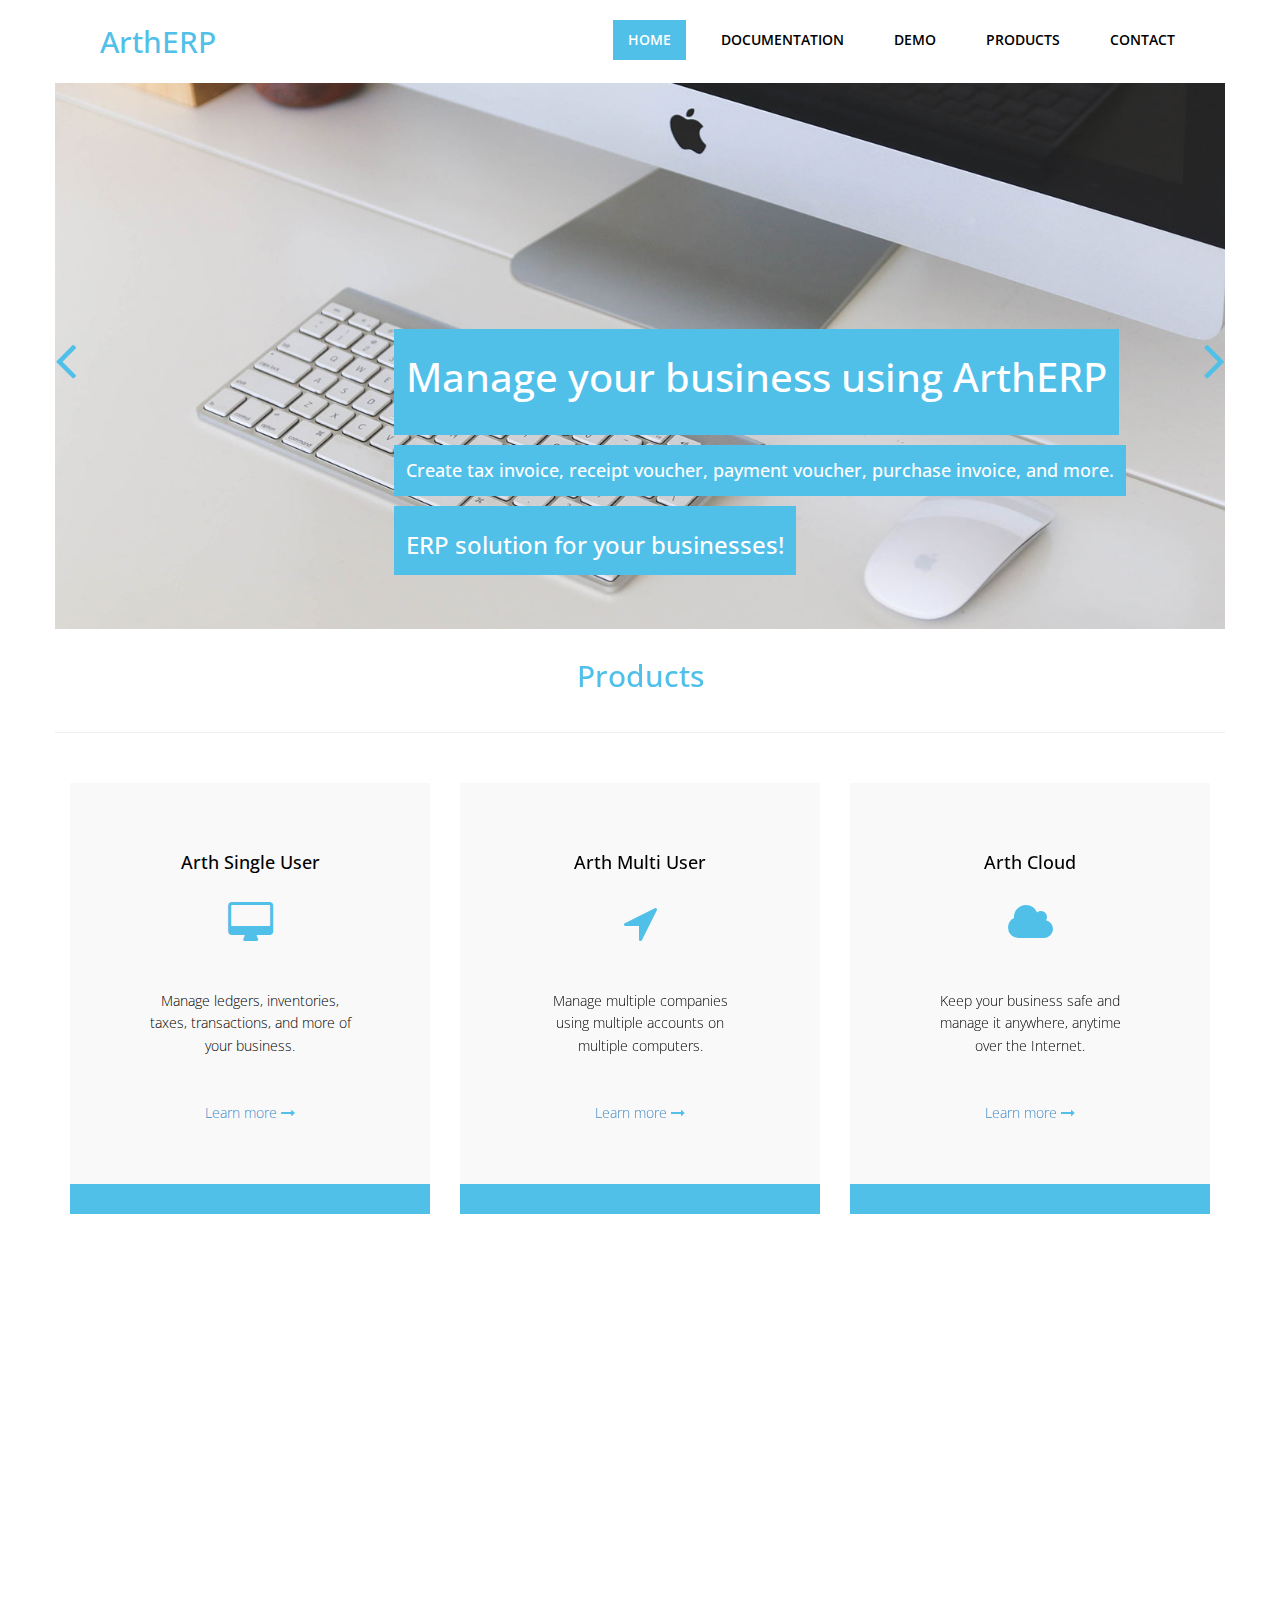
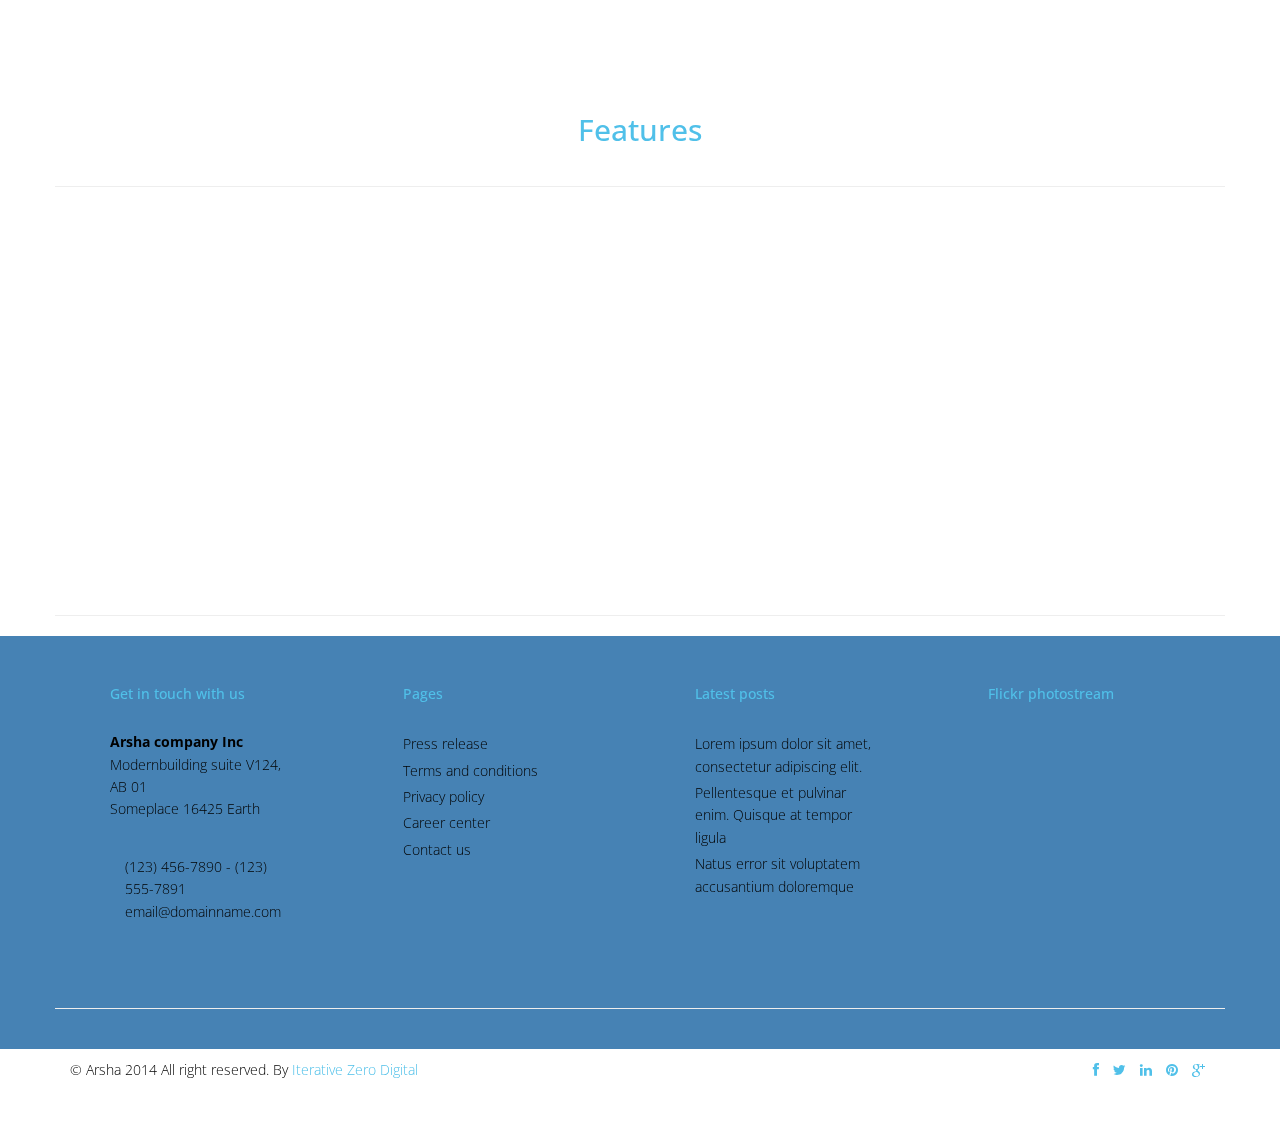
<file: index.html>
<!DOCTYPE html>
<html lang="en">
  <head>
    <meta charset="utf-8">
    <meta http-equiv="X-UA-Compatible" content="IE=edge">
    <meta name="viewport" content="width=device-width, initial-scale=1">
    <title>ArthERP Invoicing Software</title>

    <!-- Bootstrap -->
    <link href="css/bootstrap.min.css" rel="stylesheet">
	<link href="css/responsive-slider.css" rel="stylesheet">
	<link rel="stylesheet" href="css/animate.css">
	<link rel="stylesheet" href="css/font-awesome.min.css">
	<link href="css/style.css" rel="stylesheet">	
    <!-- HTML5 shim and Respond.js for IE8 support of HTML5 elements and media queries -->
    <!-- WARNING: Respond.js doesn't work if you view the page via file:// -->
    <!--[if lt IE 9]>
      <script src="https://oss.maxcdn.com/html5shiv/3.7.2/html5shiv.min.js"></script>
      <script src="https://oss.maxcdn.com/respond/1.4.2/respond.min.js"></script>
    <![endif]-->
  </head>
  <body>
    <header>
		<div class="container">
			<div class="row">
				<nav class="navbar navbar-default" role="navigation">
					<div class="container-fluid">
						<div class="navbar-header">
							<div class="navbar-brand">
								<a href="index.html"><h1>ArthERP</h1></a>
							</div>
						</div>
						<div class="menu">
							<ul class="nav nav-tabs" role="tablist">
								<li role="presentation" class="active"><a href="index.html">Home</a></li>
								<li role="presentation"><a href="tutorial/">Documentation</a></li>
								<li role="presentation"><a href="portfolio.html">Demo</a></li>
								<li role="presentation"><a href="#products">Products</a></li>
								<li role="presentation"><a href="contacts.html">Contact</a></li>						
							</ul>
						</div>
					</div>			
				</nav>
			</div>
		</div>
	</header>
	
	<!-- Responsive slider - START -->
	<div class="slider">
	<div class="container">
		<div class="row">
			<div class="responsive-slider" data-spy="responsive-slider" data-autoplay="true">
				<div class="slides" data-group="slides">
					<ul>
						<li>
							<div class="slide-body" data-group="slide">
								<img src="img/2a.jpg" alt="">
								<div class="caption header" data-animate="slideAppearUpToDown" data-delay="500" data-length="300">
									<button class="btn btn-primary"><h2> Manage your business using ArthERP</h2></button>
									<div class="caption-sub" data-animate="slideAppearDownToUp" data-delay="1200" data-length="300"><button class="btn btn-primary"><h4><span>Create tax invoice, receipt voucher, payment voucher, purchase invoice, and more.</span></h4></button></div>
									<div class="caption-sub" data-animate="slideAppearLeftToRight" data-delay="900" data-length="300"><button class="btn btn-primary"><h3>ERP solution for your businesses!</h3></button></div>
								</div>
							</div>
						</li>
						<li>
							<div class="slide-body" data-group="slide">
								<img src="img/1.jpg" alt="">
								<div class="caption header" data-animate="slideAppearDownToUp" data-delay="500" data-length="300">
									<button type="button" class="btn btn-primary" data-toggle="button" aria-pressed="false" autocomplete="off"><h2> No more worries about your inventory</h2></button>
									<div class="caption-sub" data-animate="slideAppearUpToDown" data-delay="800" data-length="300"><button class="btn btn-primary"><h4><span>Manage stock, expiry date, purchase, sales, HSN codes, and batch of inventory items. </span></h4></button></div>
									<div class="caption-sub" data-animate="slideAppearRightToLeft" data-delay="1200" data-length="300"><button class="btn btn-primary"><h3>Clean and Flat</h3></button></div>
								</div>
							</div>
						</li>
						<li>
							<div class="slide-body" data-group="slide">
								<img src="img/10.jpg" alt="">
								<div class="caption header" data-animate="slideAppearUpToDown" data-delay="500" data-length="300">
								  <button type="button" class="btn btn-primary" data-toggle="button" aria-pressed="false" autocomplete="off"><h2>creative design Custom animations</h2></button>
								  <div class="caption-sub" data-animate="slideAppearLeftToRight" data-delay="800" data-length="300"><button class="btn btn-primary"><h4>Lorem ipsum dolor sit amet, consectetur adipisicing elit sit amet.</h4></button></div>
								  <div class="caption-sub" data-animate="slideAppearDownToUp" data-delay="1200" data-length="300"><button class="btn btn-primary"><h3><span>New style Slides!</span></h3></button></div>
						
								</div>
							</div>
						</li>
				
					</ul>
				</div>
		   
				<a class="slider-control left" href="#" data-jump="prev"><i class="fa fa-angle-left fa-2x"></i></a>
				<a class="slider-control right" href="#" data-jump="next"><i class="fa fa-angle-right fa-2x"></i></a>		
			</div>
		</div>
	</div>
	</div>
    <!-- Responsive slider - END -->
		
	<div class="container">
		<div class="row">
			<div class="recent text-center">
				<button class="btn-primarys" id="products"><h3>Products</h3></button>
				<hr>
			</div>
		</div>
	</div>
	
	<div class="container">
		<div class="row">
			<div class="content">
				<div class="col-md-4">
					<div class="wow flipInY" data-wow-offset="0" data-wow-delay="0.4s">
						<div class="align-center">
							<h4>Arth Single User</h4>
							<div class="icon">
								<i class="fa fa-desktop fa-3x"></i>
							</div>
							<p>Manage ledgers, inventories, taxes, transactions, and more of your business.</p>
							<div class="ficon">
								<a href="" alt="">Learn more</a> <i class="fa fa-long-arrow-right"></i>
							</div>
						</div>
					</div>
				</div>
				<div class="col-md-4">
					<div class="wow flipInY" data-wow-offset="0" data-wow-delay="0.8s">
						<div class="align-center">
							<h4>Arth Multi User</h4>
							<div class="icon">
								<i class="fa fa-location-arrow fa-3x"></i>
							</div>
							<p>Manage multiple companies using multiple accounts on multiple computers.</p>
							<div class="ficon">
								<a href="" alt="">Learn more</a> <i class="fa fa-long-arrow-right"></i>
							</div>
						</div>
					</div>
				</div>
				<div class="col-md-4">
					<div class="wow flipInY" data-wow-offset="0" data-wow-delay="1.2s">
						<div class="align-center">
							<h4>Arth Cloud</h4>					
							<div class="icon">
								<i class="fa fa-cloud fa-3x"></i>

							</div>
							<p>Keep your business safe and manage it anywhere, anytime over the Internet.</p>
							<div class="ficon">
								<a href="" alt="">Learn more</a> <i class="fa fa-long-arrow-right"></i>
							</div>
						</div>
					</div>
				</div>
			</div>
		</div>
	</div>
	
	
	<div class="container">
		<div class="row">
			<div class="box">
				
				<div class="col-md-6">
					<div class="wow bounceIn" data-wow-offset="0" data-wow-delay="0.8s">
						<div class="align-center">
							<h4>ArthTRACK</h4>
							<div class="icon">
								<i class="fa fa-heart-o fa-3x"></i>

							</div>
							<p>Automated employee attendance system using RFID ID cards or biometric sensors.</p>
							<div class="ficon">
								<a href="" alt="">Learn more</a> <i class="fa fa-long-arrow-right"></i>
							</div>
						</div>
					</div>
				</div>
				<div class="col-md-6">
					<div class="wow bounceIn" data-wow-offset="0" data-wow-delay="1.3s">
						<div class="align-center">
							<h4>Easy Customize</h4>					
							<div class="icon">
								<i class="fa fa-laptop fa-3x"></i>

							</div>
							<p>Voluptatem accusantium doloremque laudantium sprea totam rem aperiam.</p>
							<div class="ficon">
								<a href="" alt="">Learn more</a> <i class="fa fa-long-arrow-right"></i>
							</div>
						</div>
					</div>
				</div>
			</div>
		</div>
	</div>
	
	
	<!--about-->
	
		<div class="container">
			<div class="about">			
					<div class="row">
						<div class="recent text-center">
							<button class="btn-primarys"><h3>Features</h3></button>
							<hr>
						</div>
					</div>				
				<div class="row">			
					<div class="row-slider">
						<div class="wow fadeInUp" data-wow-offset="0" data-wow-delay="0.2s">
							<div class="col-lg-6 mar-bot30">
								<div class="responsive-slider" data-spy="responsive-slider" data-autoplay="true">
									<div class="slides" data-group="slides">
										<ul> 	    		
											<div class="slide-bodys" data-group="slide">
												<li><img alt="" class="img-responsive" src="img/screenshot-1.png" width="100%" height="450"/></li>
												<li><img alt="" class="img-responsive" src="img/screenshot-2.png" width="100%" height="450"/></li>
												<li><img alt="" class="img-responsive" src="img/screenshot-3.png" width="100%" height="450"/></li>
												<li><img alt="" class="img-responsive" src="img/screenshot-4.png" width="100%" height="450"/></li>
												<li><img alt="" class="img-responsive" src="img/screenshot-5.png" width="100%" height="450"/></li>
												<li><img alt="" class="img-responsive" src="img/screenshot-6.png" width="100%" height="450"/></li>
												<li><img alt="" class="img-responsive" src="img/screenshot-7.png" width="100%" height="450"/></li>
											</div>
										</ul>
											
									</div>
								</div>
							</div>
						</div>
						<div class="col-lg-6">
							<div class="wow fadeInUp" data-wow-offset="0" data-wow-delay="0.6s">
								<div class="thumnails">
									<ul>
										<li>Create GST-compatible sales and purchase invoices.</li>
										<li>Issue receipt voucher, payment voucher, credit notes, debit notes, and more.</li>
										<li>Manage your accounts and ledgers.</li>
										<li>Manage your inventories - stock, batch, expiry dates, HSN no., and more.</li>
										<li>Manage multiple stores and godowns for your inventories.</li>
										<li>Manage GST and other taxes; view and export B2B, B2C(L), B2C(S) tax reports.</li>
										<li>Issue payslip using an integrated employee and payroll management system.</li>
										<li>Track attendance of employees using RFID/fingerprint/manual attendance system.</li>
										<li>Manage arbitrary expenditures of your company.</li>
										<li>Keep your data safe by creating backups locally or on the cloud.</li>
										<li>Get sales, purchase, and expense reports.</li>
										<li>Multiple print formats (A4, fan-fold, thermal paper rolls, etc).</li>
									</ul>
									<div class="ficon">
										<a href="" alt="">Learn more</a> <i class="fa fa-long-arrow-right"></i>
									</div>
								</div>
							</div>
						</div>					
					</div>	
				</div>					
			</div>			
		</div>
	
	<!--/about-->	
	
	<div class="container">
		<div class="row">
			<hr>
		</div>
	</div>
	
	<!--start footer-->
	<footer>
		<div class="container">
			<div class="row">
				<div class="col-lg-3">
					<div class="widget">
						<h5 class="widgetheading">Get in touch with us</h5>
						<address>
						<strong>Arsha company Inc</strong><br>
						 Modernbuilding suite V124, AB 01<br>
						 Someplace 16425 Earth
						</address>
						<p>
							<i class="icon-phone"></i> (123) 456-7890 - (123) 555-7891 <br>
							<i class="icon-envelope-alt"></i> email@domainname.com
						</p>
					</div>
				</div>
				<div class="col-lg-3">
					<div class="widget">
						<h5 class="widgetheading">Pages</h5>
						<ul class="link-list">
							<li><a href="#">Press release</a></li>
							<li><a href="#">Terms and conditions</a></li>
							<li><a href="#">Privacy policy</a></li>
							<li><a href="#">Career center</a></li>
							<li><a href="#">Contact us</a></li>
						</ul>
					</div>
				</div>
				<div class="col-lg-3">
					<div class="widget">
						<h5 class="widgetheading">Latest posts</h5>
						<ul class="link-list">
							<li><a href="#">Lorem ipsum dolor sit amet, consectetur adipiscing elit.</a></li>
							<li><a href="#">Pellentesque et pulvinar enim. Quisque at tempor ligula</a></li>
							<li><a href="#">Natus error sit voluptatem accusantium doloremque</a></li>
						</ul>
					</div>
				</div>
				<div class="col-lg-3">
					<div class="widget">
						<h5 class="widgetheading">Flickr photostream</h5>
						<div class="flickr_badge">
							<script type="text/javascript" src="http://www.flickr.com/badge_code_v2.gne?count=8&amp;display=random&amp;size=s&amp;layout=x&amp;source=user&amp;user=34178660@N03"></script>
						</div>
						<div class="clear">
						</div>
					</div>
				</div>
			</div>
		</div>
		
		<div class="container">
			<div class="row">
				<hr>
			</div>
		</div>
		
		<div id="sub-footer">
			<div class="container">
				<div class="row">
					<div class="col-lg-6">
						<div class="copyright">
							<p>
								<span>&copy; Arsha 2014 All right reserved. By </span><a href="http://bootstraptaste.com" target="_blank">Iterative Zero Digital</a>
							</p>
                            <!-- 
                                All links in the footer should remain intact. 
                                Licenseing information is available at: http://bootstraptaste.com/license/
                                You can buy this theme without footer links online at: http://bootstraptaste.com/buy/?theme=Arsha
                            -->
						</div>
					</div>
					<div class="col-lg-6">
						<ul class="social-network">
							<li><a href="#" data-placement="top" title="Facebook"><i class="fa fa-facebook fa-1x"></i></a></li>
							<li><a href="#" data-placement="top" title="Twitter"><i class="fa fa-twitter fa-1x"></i></a></li>
							<li><a href="#" data-placement="top" title="Linkedin"><i class="fa fa-linkedin fa-1x"></i></a></li>
							<li><a href="#" data-placement="top" title="Pinterest"><i class="fa fa-pinterest fa-1x"></i></a></li>
							<li><a href="#" data-placement="top" title="Google plus"><i class="fa fa-google-plus fa-1x"></i></a></li>
						</ul>
					</div>
				</div>
			</div>
		</div>
	</footer>
	<!--end footer-->
	
	
    <!-- jQuery (necessary for Bootstrap's JavaScript plugins) -->
    <script src="js/jquery.js"></script>
    <!-- Include all compiled plugins (below), or include individual files as needed -->
    <script src="js/bootstrap.min.js"></script>
	<script src="js/responsive-slider.js"></script>
	<script src="js/wow.min.js"></script>
	<script>
	wow = new WOW(
	 {
	
		}	) 
		.init();
	</script>
  </body>
</html>
</file>
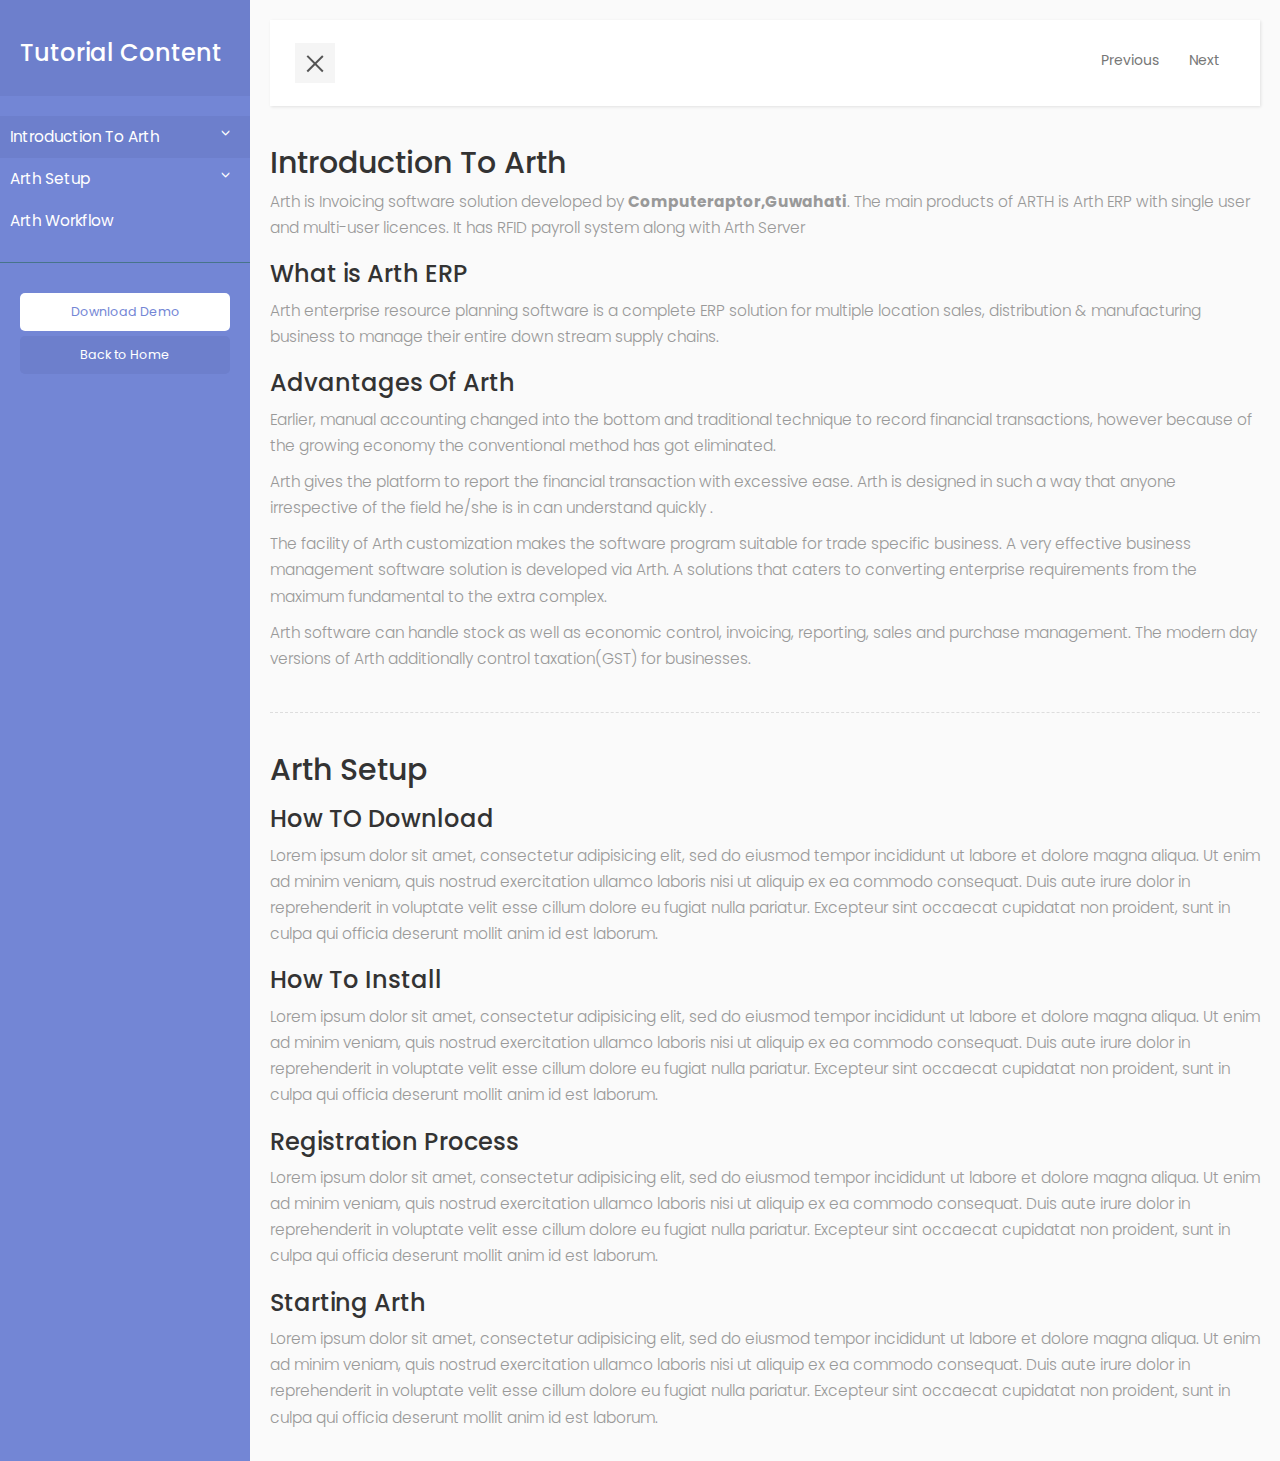
<file: tutorial/index.html>
<!DOCTYPE html>
<html>
    <head>
        <meta charset="utf-8">
        <meta name="viewport" content="width=device-width, initial-scale=1.0">
        <meta http-equiv="X-UA-Compatible" content="IE=edge">

        <title>Arth Tutorial-Chapter 1</title>

         <!-- Bootstrap CSS CDN -->
        <link rel="stylesheet" href="https://maxcdn.bootstrapcdn.com/bootstrap/3.3.7/css/bootstrap.min.css">
        <!-- Our Custom CSS -->
        <link rel="stylesheet" href="css/style5.css">
    </head>
    <body>



        <div class="wrapper">
            <!-- Sidebar Holder -->
            <nav id="sidebar">
                <div class="sidebar-header">
                    <h3>Tutorial Content</h3>
                </div>

                <ul class="list-unstyled components">
                    <li class="active">
                        <a href="#homeSubmenu" data-toggle="collapse" aria-expanded="false">Introduction To Arth</a>
                        <ul class="collapse list-unstyled" id="homeSubmenu">
                            <li><a href="#">What Is Arth ERP</a></li>
                            <li><a href="#">Advantages Of Arth</a></li>
                        </ul>
                    </li>
                    <li>
                     
                     	<a href="#pageSubmenu" data-toggle="collapse" aria-expanded="false">Arth Setup</a>
                        <ul class="collapse list-unstyled" id="pageSubmenu">
                            <li><a href="#">How To Download</a></li>
                            <li><a href="#">How To Install</a></li>
                            <li><a href="#">Registration Process</a></li>
                            <li><a href="#">Starting Arth</a></li>
                        </ul>
                    </li>
                    <li><a href="#">Arth Workflow</a></li>
                    <li>
                    
                </ul>

                <ul class="list-unstyled CTAs">
                    <li><a href="#" class="download">Download Demo</a></li>
                    <li><a href="../index.html" class="article">Back to Home</a></li>
                </ul>
            </nav>

            <!-- Page Content Holder -->
            <div id="content">

                <nav class="navbar navbar-default">
                    <div class="container-fluid">

                        <div class="navbar-header">
                            <button type="button" id="sidebarCollapse" class="navbar-btn">
                                <span></span>
                                <span></span>
                                <span></span>
                            </button>
                        </div>

                        <div class="collapse navbar-collapse" id="bs-example-navbar-collapse-1">
                            <ul class="nav navbar-nav navbar-right">
                                
                                <li><a href="#">Previous</a></li>
                                <li><a href="#">Next</a></li>
                            </ul>
                        </div>
                    </div>
                </nav>

                <h2>Introduction To Arth</h2>
                <p>Arth is Invoicing software solution developed by <b>Computeraptor,Guwahati</b>. The main products of ARTH is Arth ERP with single user and multi-user licences. It has RFID payroll system along with Arth Server </p>

                <h3>What is Arth ERP</h3>
                <p>Arth enterprise resource planning software is a complete ERP solution for multiple location sales, distribution & manufacturing business to manage their entire down stream supply chains. </p>

                <h3>Advantages Of Arth</h3>
                <p>Earlier, manual accounting changed into the bottom and traditional technique to record financial transactions, however because of the growing economy the conventional method has got eliminated.</p>
				<p>Arth gives the platform to report the financial transaction with excessive ease. Arth is designed in such a way that anyone irrespective of the field he/she is in can understand quickly .</p><p>The facility of Arth customization makes the software program suitable for trade specific business. A very effective business management software solution is developed via Arth. A solutions that caters to converting enterprise requirements from the maximum fundamental to the extra complex.</p><p>Arth software can handle stock as well as economic control, invoicing, reporting, sales and purchase management. The modern day versions of Arth additionally control taxation(GST) for businesses.</p>
                
                <div class="line"></div>

                <h2>Arth Setup</h2>
                <p></p>
                <h3>How TO Download</h3>
                <p>Lorem ipsum dolor sit amet, consectetur adipisicing elit, sed do eiusmod tempor incididunt ut labore et dolore magna aliqua. Ut enim ad minim veniam, quis nostrud exercitation ullamco laboris nisi ut aliquip ex ea commodo consequat. Duis aute irure dolor in reprehenderit in voluptate velit esse cillum dolore eu fugiat nulla pariatur. Excepteur sint occaecat cupidatat non proident, sunt in culpa qui officia deserunt mollit anim id est laborum.</p>
                <h3>How To Install</h3>
                <p>Lorem ipsum dolor sit amet, consectetur adipisicing elit, sed do eiusmod tempor incididunt ut labore et dolore magna aliqua. Ut enim ad minim veniam, quis nostrud exercitation ullamco laboris nisi ut aliquip ex ea commodo consequat. Duis aute irure dolor in reprehenderit in voluptate velit esse cillum dolore eu fugiat nulla pariatur. Excepteur sint occaecat cupidatat non proident, sunt in culpa qui officia deserunt mollit anim id est laborum.</p>
                <h3>Registration Process</h3>
                <p>Lorem ipsum dolor sit amet, consectetur adipisicing elit, sed do eiusmod tempor incididunt ut labore et dolore magna aliqua. Ut enim ad minim veniam, quis nostrud exercitation ullamco laboris nisi ut aliquip ex ea commodo consequat. Duis aute irure dolor in reprehenderit in voluptate velit esse cillum dolore eu fugiat nulla pariatur. Excepteur sint occaecat cupidatat non proident, sunt in culpa qui officia deserunt mollit anim id est laborum.</p>
                <h3>Starting Arth</h3>
                <p>Lorem ipsum dolor sit amet, consectetur adipisicing elit, sed do eiusmod tempor incididunt ut labore et dolore magna aliqua. Ut enim ad minim veniam, quis nostrud exercitation ullamco laboris nisi ut aliquip ex ea commodo consequat. Duis aute irure dolor in reprehenderit in voluptate velit esse cillum dolore eu fugiat nulla pariatur. Excepteur sint occaecat cupidatat non proident, sunt in culpa qui officia deserunt mollit anim id est laborum.</p>


            </div>
        </div>





        <!-- jQuery CDN -->
         <script src="https://code.jquery.com/jquery-1.12.0.min.js"></script>
         <!-- Bootstrap Js CDN -->
         <script src="https://maxcdn.bootstrapcdn.com/bootstrap/3.3.7/js/bootstrap.min.js"></script>

         <script type="text/javascript">
             $(document).ready(function () {
                 $('#sidebarCollapse').on('click', function () {
                     $('#sidebar').toggleClass('active');
                     $(this).toggleClass('active');
                 });
             });
         </script>
    </body>
</html>
</file>
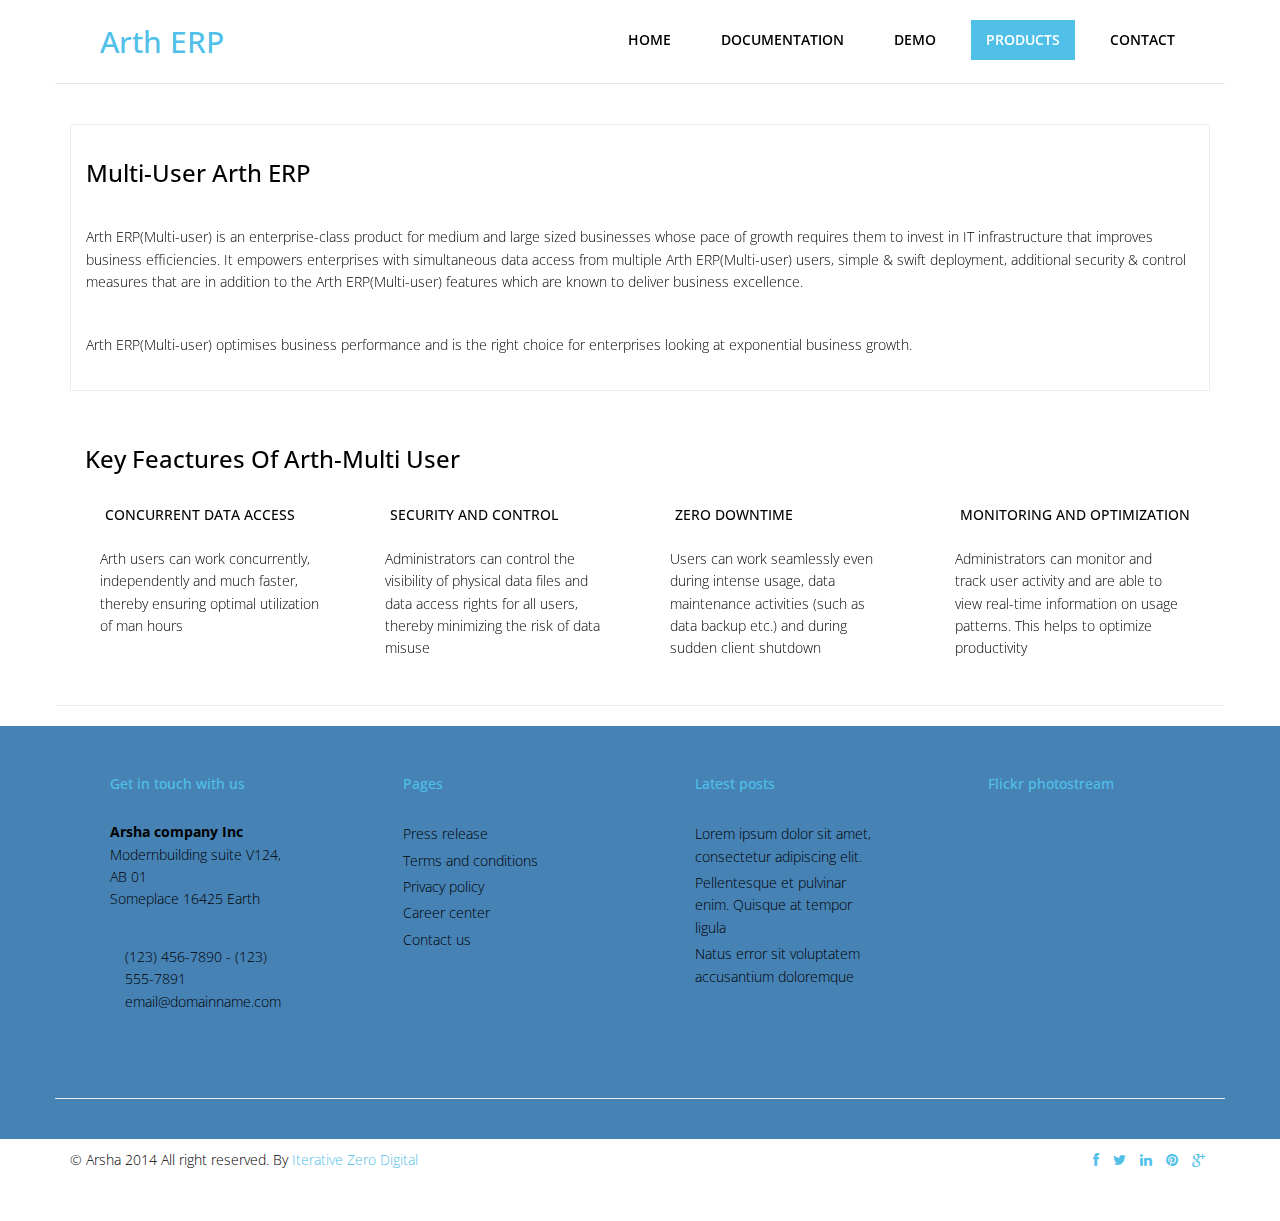
<file: arth_server.html>
<!DOCTYPE html>
<html lang="en">
  <head>
    <meta charset="utf-8">
    <meta http-equiv="X-UA-Compatible" content="IE=edge">
    <meta name="viewport" content="width=device-width, initial-scale=1">
    <title>Arth Invoicing Software</title>

    <!-- Bootstrap -->
    <link href="css/bootstrap.min.css" rel="stylesheet">
	<link href="css/responsive-slider.css" rel="stylesheet">
	<link rel="stylesheet" href="css/animate.css">
	<link rel="stylesheet" href="css/font-awesome.min.css">
	<link rel="stylesheet" href="css/magnific-popup.css"> 
	<link href="css/style.css" rel="stylesheet">	
    <!-- HTML5 shim and Respond.js for IE8 support of HTML5 elements and media queries -->
    <!-- WARNING: Respond.js doesn't work if you view the page via file:// -->
    <!--[if lt IE 9]>
      <script src="https://oss.maxcdn.com/html5shiv/3.7.2/html5shiv.min.js"></script>
      <script src="https://oss.maxcdn.com/respond/1.4.2/respond.min.js"></script>
    <![endif]-->
  <head>
  <body>
    <header>
		<div class="container">
			<div class="row">
				<nav class="navbar navbar-default" role="navigation">
					<div class="container-fluid">
						<div class="navbar-header">
							<div class="navbar-brand">
								<a href="index.html"><h1>Arth ERP</h1></a>
							</div>
						</div>
						<div class="menu">
							<ul class="nav nav-tabs" role="tablist">
								<li role="presentation"><a href="index.html">Home</a></li>
								<li role="presentation"><a href="tutorial/">Documentation</a></li>
								<li role="presentation"><a href="portfolio.html">Demo</a></li>
								<li role="presentation" class="active"><a href="index.html/#products">Products</a></li>
								<li role="presentation"><a href="contacts.html">Contact</a></li>						
							</ul>
						</div>
					</div>			
				</nav>
			</div>
		</div>
	</header>
	
	
	
	<div class="container">
		<div class="row">
			<div class="col-md-12">
				<div class="page-header">
					<div class="blog">
								
						<h3>Multi-User Arth ERP</h3>
						<p>Arth ERP(Multi-user) is an enterprise-class product for medium and large sized businesses whose pace of growth requires them to invest in IT infrastructure that improves business efficiencies. It empowers enterprises with simultaneous data access from multiple Arth ERP(Multi-user) users, simple & swift deployment, additional security & control measures that are in addition to the Arth ERP(Multi-user) features which are known to deliver business excellence.</p>

						<p>Arth ERP(Multi-user) optimises business performance and is the right choice for enterprises looking at exponential business growth.</p>
					</div>
				</div>				
			</div>
							
		</div>
	</div>
	
	
	<div class="container">
		<div class="row">
			<div class="col-md-12">
					<div class="blog">
						<h3>Key Feactures Of Arth-Multi User</h3>
						<div class="col-md-3">
							
							<div>
								<h5>Concurrent Data Access</h5>
								<p>Arth users can work concurrently, independently and much faster, thereby ensuring optimal utilization of man hours</p>
							</div>
						</div>
						<div class="col-md-3">
							<div>
								<h5>Security and control</h5>
								<p>
									Administrators can control the visibility of physical data files and data access rights for all users, thereby minimizing the risk of data misuse
								</p>
							</div>
						</div>
						<div class="col-md-3">
							<div>
								<h5>Zero Downtime</h5>
								<p>
									Users can work seamlessly even during intense usage, data maintenance activities (such as data backup etc.) and during sudden client shutdown 
								</p>
							</div>
						</div>
						<div class="col-md-3">
							<div>
								<h5>Monitoring and Optimization</h5>
								<p>
									Administrators can monitor and track user activity and are able to view real-time information on usage patterns. This helps to optimize productivity
								</p>
							</div>
						</div>
					
					</div>
			</div>						
		</div>
	</div>
	
	
	
	<div class="container">
		<div class="row">
			<hr>
		</div>
	</div>
	
	<footer>
		<div class="container">
			<div class="row">
				<div class="col-lg-3">
					<div class="widget">
						<h5 class="widgetheading">Get in touch with us</h5>
						<address>
						<strong>Arsha company Inc</strong><br>
						 Modernbuilding suite V124, AB 01<br>
						 Someplace 16425 Earth
						</address>
						<p>
							<i class="icon-phone"></i> (123) 456-7890 - (123) 555-7891 <br>
							<i class="icon-envelope-alt"></i> email@domainname.com
						</p>
					</div>
				</div>
				<div class="col-lg-3">
					<div class="widget">
						<h5 class="widgetheading">Pages</h5>
						<ul class="link-list">
							<li><a href="#">Press release</a></li>
							<li><a href="#">Terms and conditions</a></li>
							<li><a href="#">Privacy policy</a></li>
							<li><a href="#">Career center</a></li>
							<li><a href="#">Contact us</a></li>
						</ul>
					</div>
				</div>
				<div class="col-lg-3">
					<div class="widget">
						<h5 class="widgetheading">Latest posts</h5>
						<ul class="link-list">
							<li><a href="#">Lorem ipsum dolor sit amet, consectetur adipiscing elit.</a></li>
							<li><a href="#">Pellentesque et pulvinar enim. Quisque at tempor ligula</a></li>
							<li><a href="#">Natus error sit voluptatem accusantium doloremque</a></li>
						</ul>
					</div>
				</div>
				<div class="col-lg-3">
					<div class="widget">
						<h5 class="widgetheading">Flickr photostream</h5>
						<div class="flickr_badge">
							<script type="text/javascript" src="http://www.flickr.com/badge_code_v2.gne?count=8&amp;display=random&amp;size=s&amp;layout=x&amp;source=user&amp;user=34178660@N03"></script>
						</div>
						<div class="clear">
						</div>
					</div>
				</div>
			</div>
		</div>
		
		<div class="container">
			<div class="row">
				<hr>
			</div>
		</div>
		
		<div id="sub-footer">
			<div class="container">
				<div class="row">
					<div class="col-lg-6">
						<div class="copyright">
							<p>
								<span>&copy; Arsha 2014 All right reserved. By </span><a href="http://bootstraptaste.com" target="_blank">Iterative Zero Digital</a>
							</p>
                            <!-- 
                                All links in the footer should remain intact. 
                                Licenseing information is available at: http://bootstraptaste.com/license/
                                You can buy this theme without footer links online at: http://bootstraptaste.com/buy/?theme=Arsha
                            -->
						</div>
					</div>
					<div class="col-lg-6">
						<ul class="social-network">
							<li><a href="#" data-placement="top" title="Facebook"><i class="fa fa-facebook fa-1x"></i></a></li>
							<li><a href="#" data-placement="top" title="Twitter"><i class="fa fa-twitter fa-1x"></i></a></li>
							<li><a href="#" data-placement="top" title="Linkedin"><i class="fa fa-linkedin fa-1x"></i></a></li>
							<li><a href="#" data-placement="top" title="Pinterest"><i class="fa fa-pinterest fa-1x"></i></a></li>
							<li><a href="#" data-placement="top" title="Google plus"><i class="fa fa-google-plus fa-1x"></i></a></li>
						</ul>
					</div>
				</div>
			</div>
		</div>
	</footer>
	
	
	
    <!-- jQuery (necessary for Bootstrap's JavaScript plugins) -->
    <script src="js/jquery.js"></script>
    <!-- Include all compiled plugins (below), or include individual files as needed -->
    <script src="js/bootstrap.min.js"></script>
	<script src="js/responsive-slider.js"></script>
	<script src="js/wow.min.js"></script>
	<script src="js/jquery.magnific-popup.js"></script>
	<script src="js/functions.js"></script>
	<script>
	wow = new WOW(
	 {
	
		}	) 
		.init();
	</script>
  </body>
</html>
</file>
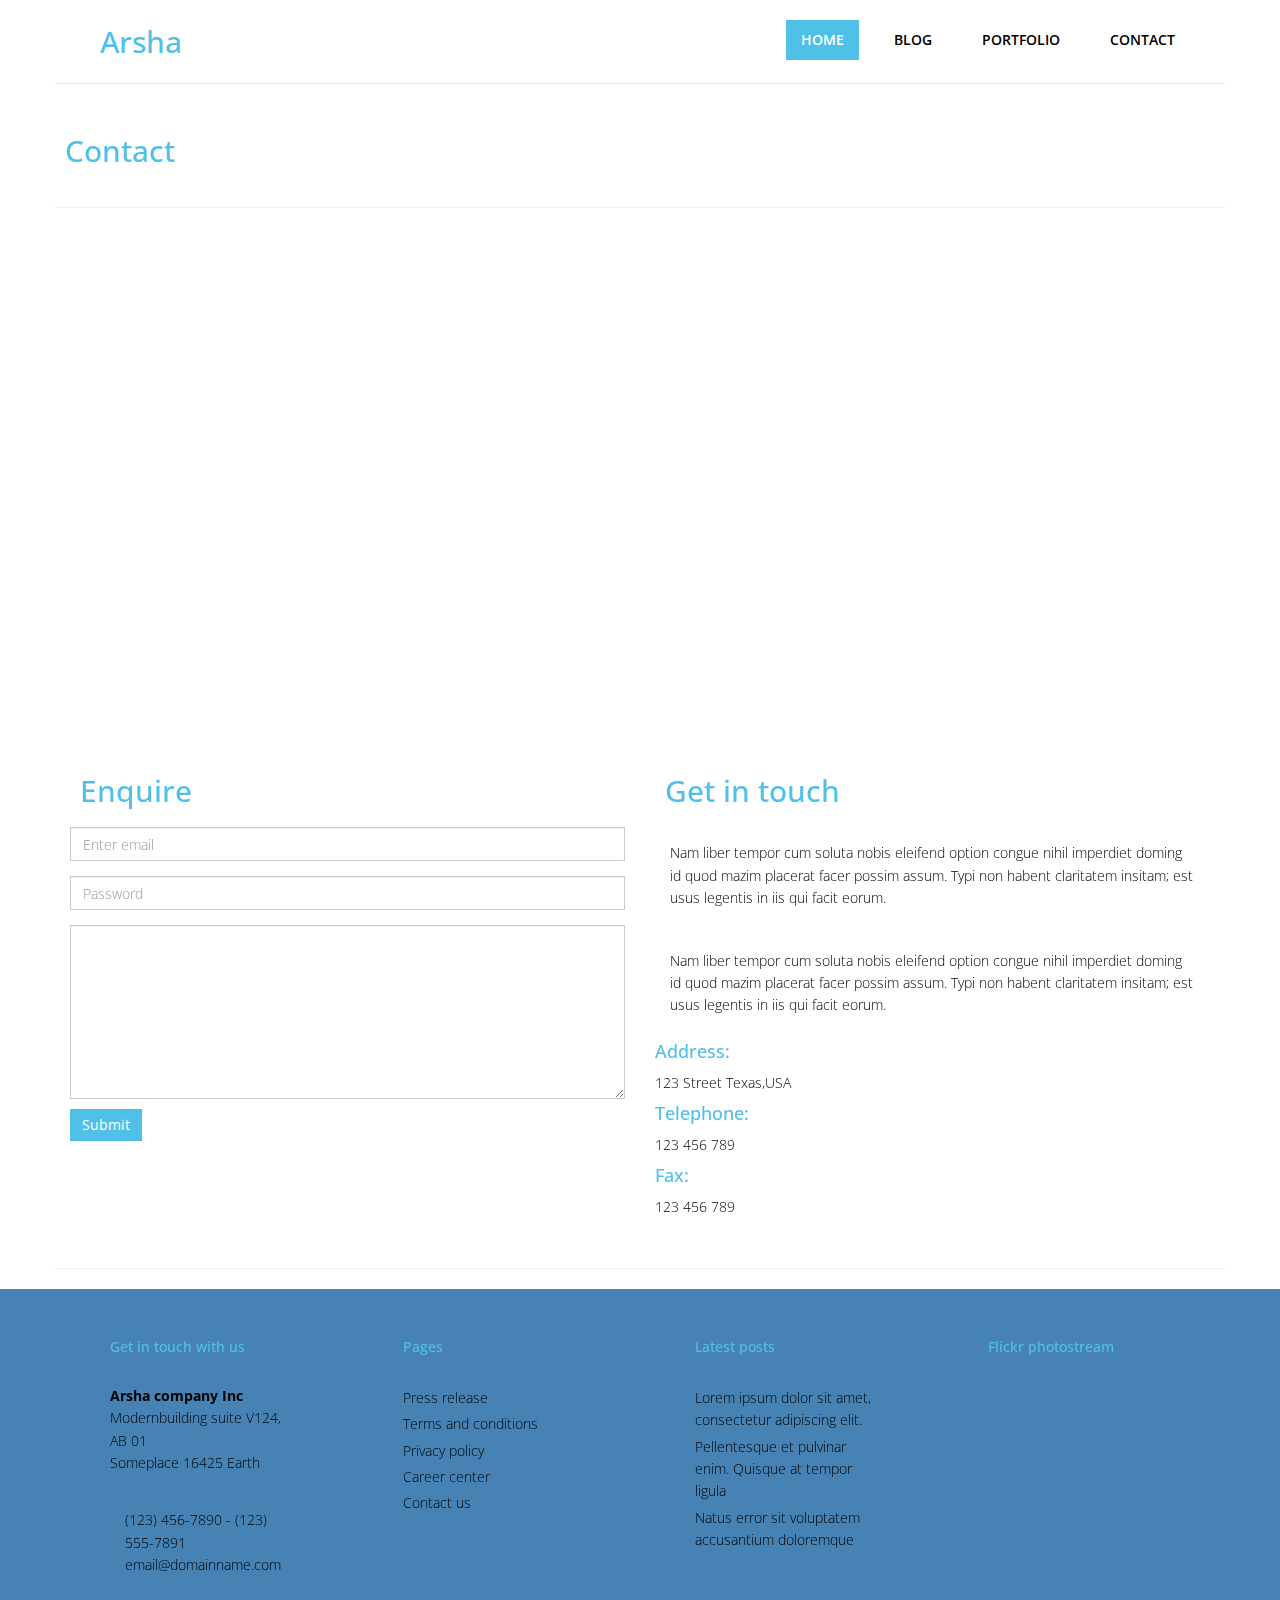
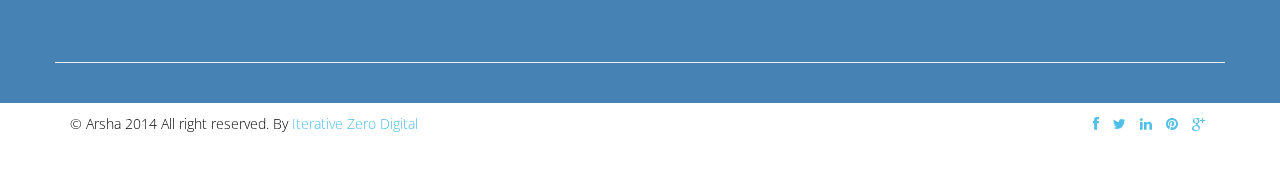
<file: contacts.html>
<!DOCTYPE html>
<html lang="en">
  <head>
    <meta charset="utf-8">
    <meta http-equiv="X-UA-Compatible" content="IE=edge">
    <meta name="viewport" content="width=device-width, initial-scale=1">
    <title>Arsha Bootstrap Template</title>

    <!-- Bootstrap -->
    <link href="css/bootstrap.min.css" rel="stylesheet">
	<link href="css/responsive-slider.css" rel="stylesheet">
	<link rel="stylesheet" href="css/animate.css">
	<link rel="stylesheet" href="css/font-awesome.min.css">
	<link rel="stylesheet" href="css/magnific-popup.css"> 
	<link href="css/style.css" rel="stylesheet">	
    <!-- HTML5 shim and Respond.js for IE8 support of HTML5 elements and media queries -->
    <!-- WARNING: Respond.js doesn't work if you view the page via file:// -->
    <!--[if lt IE 9]>
      <script src="https://oss.maxcdn.com/html5shiv/3.7.2/html5shiv.min.js"></script>
      <script src="https://oss.maxcdn.com/respond/1.4.2/respond.min.js"></script>
    <![endif]-->
  </head>
  <body>
    <header>
		<div class="container">
			<div class="row">
				<nav class="navbar navbar-default" role="navigation">
					<div class="container-fluid">
						<div class="navbar-header">
							<div class="navbar-brand">
								<a href="index.html"><h1>Arsha</h1></a>
							</div>
						</div>
						<div class="menu">
							<ul class="nav nav-tabs" role="tablist">
								<li role="presentation" class="active"><a href="index.html">Home</a></li>
								
								<li role="presentation"><a href="blog.html">blog</a></li>
								<li role="presentation"><a href="portfolio.html">Portfolio</a></li>
								<li role="presentation"><a href="contacts.html">Contact</a></li>						
							</ul>
						</div>
					</div>			
				</nav>
			</div>
		</div>
	</header>
	
	<div class="container">
		<div class="row">
			<div class="recent">
				<button class="btn-primarys"><h3>Contact</h3></button>
				<hr>
			</div>
		</div>
	</div>
	<div class="container">
		<div class="row">
			<div class="map">
				<iframe src="https://maps.google.com/maps?f=q&amp;source=s_q&amp;hl=en&amp;geocode=&amp;q=Kuningan,+Jakarta+Capital+Region,+Indonesia&amp;aq=3&amp;oq=kuningan+&amp;sll=37.0625,-95.677068&amp;sspn=37.410045,86.572266&amp;ie=UTF8&amp;hq=&amp;hnear=Kuningan&amp;t=m&amp;z=14&amp;ll=-6.238824,106.830177&amp;output=embed">
				</iframe>
			</div>
		</div>
	</div>
	<div class="container">
		<div class="row">
			<div class="col-lg-6">
				<div class="recent">
					<button class="btn-primarys"><h3>Enquire</h3></button>
				</div>		
				<form role="form">
					<div class="form-group">
					
					<input type="email" class="form-control" id="exampleInputEmail1" placeholder="Enter email">
					</div>
					<div class="form-group">
					
					<input type="password" class="form-control" id="exampleInputPassword1" placeholder="Password">
					</div>
					
					<textarea class="form-control" rows="8"></textarea>
					<button type="submit" class="btn btn-default">Submit</button>
				</form>
			</div>
			
			<div class="col-lg-6">
				<div class="recent">
					<button class="btn-primarys"><h3>Get in touch</h3></button>
				</div>
				<div class="contact-area">
					<p>Nam liber tempor cum soluta nobis eleifend option 
					congue nihil imperdiet doming id quod mazim placerat
					facer possim assum. Typi non habent claritatem insitam;
					est usus legentis in iis qui facit eorum.</p>
					<p>Nam liber tempor cum soluta nobis eleifend option 
					congue nihil imperdiet doming id quod mazim placerat
					facer possim assum. Typi non habent claritatem insitam;
					est usus legentis in iis qui facit eorum.</p>
					
					<h4>Address:</h4>123 Street Texas,USA<br>
					<h4>Telephone:</h4>123 456 789</br>
					<h4>Fax:</h4>123 456 789
				</div>										
			</div>			
		</div>
	</div>
	
	<div class="container">
		<div class="row">
			<hr>
		</div>
	</div>
	
	<footer>
		<div class="container">
			<div class="row">
				<div class="col-lg-3">
					<div class="widget">
						<h5 class="widgetheading">Get in touch with us</h5>
						<address>
						<strong>Arsha company Inc</strong><br>
						 Modernbuilding suite V124, AB 01<br>
						 Someplace 16425 Earth
						</address>
						<p>
							<i class="icon-phone"></i> (123) 456-7890 - (123) 555-7891 <br>
							<i class="icon-envelope-alt"></i> email@domainname.com
						</p>
					</div>
				</div>
				<div class="col-lg-3">
					<div class="widget">
						<h5 class="widgetheading">Pages</h5>
						<ul class="link-list">
							<li><a href="#">Press release</a></li>
							<li><a href="#">Terms and conditions</a></li>
							<li><a href="#">Privacy policy</a></li>
							<li><a href="#">Career center</a></li>
							<li><a href="#">Contact us</a></li>
						</ul>
					</div>
				</div>
				<div class="col-lg-3">
					<div class="widget">
						<h5 class="widgetheading">Latest posts</h5>
						<ul class="link-list">
							<li><a href="#">Lorem ipsum dolor sit amet, consectetur adipiscing elit.</a></li>
							<li><a href="#">Pellentesque et pulvinar enim. Quisque at tempor ligula</a></li>
							<li><a href="#">Natus error sit voluptatem accusantium doloremque</a></li>
						</ul>
					</div>
				</div>
				<div class="col-lg-3">
					<div class="widget">
						<h5 class="widgetheading">Flickr photostream</h5>
						<div class="flickr_badge">
							<script type="text/javascript" src="http://www.flickr.com/badge_code_v2.gne?count=8&amp;display=random&amp;size=s&amp;layout=x&amp;source=user&amp;user=34178660@N03"></script>
						</div>
						<div class="clear">
						</div>
					</div>
				</div>
			</div>
		</div>
		
		<div class="container">
			<div class="row">
				<hr>
			</div>
		</div>
		
		<div id="sub-footer">
			<div class="container">
				<div class="row">
					<div class="col-lg-6">
						<div class="copyright">
							<p>
								<span>&copy; Arsha 2014 All right reserved. By </span><a href="http://bootstraptaste.com" target="_blank">Iterative Zero Digital</a>
							</p>
                            
                            <!-- 
                                All links in the footer should remain intact. 
                                Licenseing information is available at: http://bootstraptaste.com/license/
                                You can buy this theme without footer links online at: http://bootstraptaste.com/buy/?theme=Arsha
                            -->
						</div>
					</div>
					<div class="col-lg-6">
						<ul class="social-network">
							<li><a href="#" data-placement="top" title="Facebook"><i class="fa fa-facebook fa-1x"></i></a></li>
							<li><a href="#" data-placement="top" title="Twitter"><i class="fa fa-twitter fa-1x"></i></a></li>
							<li><a href="#" data-placement="top" title="Linkedin"><i class="fa fa-linkedin fa-1x"></i></a></li>
							<li><a href="#" data-placement="top" title="Pinterest"><i class="fa fa-pinterest fa-1x"></i></a></li>
							<li><a href="#" data-placement="top" title="Google plus"><i class="fa fa-google-plus fa-1x"></i></a></li>
						</ul>
					</div>
				</div>
			</div>
		</div>
	</footer>
	
	
	
    <!-- jQuery (necessary for Bootstrap's JavaScript plugins) -->
    <script src="js/jquery.js"></script>
    <!-- Include all compiled plugins (below), or include individual files as needed -->
    <script src="js/bootstrap.min.js"></script>
	<script src="js/responsive-slider.js"></script>
	<script src="js/wow.min.js"></script>
	<script src="js/jquery.magnific-popup.js"></script>
	<script src="js/functions.js"></script>
	<script>
	wow = new WOW(
	 {
	
		}	) 
		.init();
	</script>
  </body>
</html>
</file>
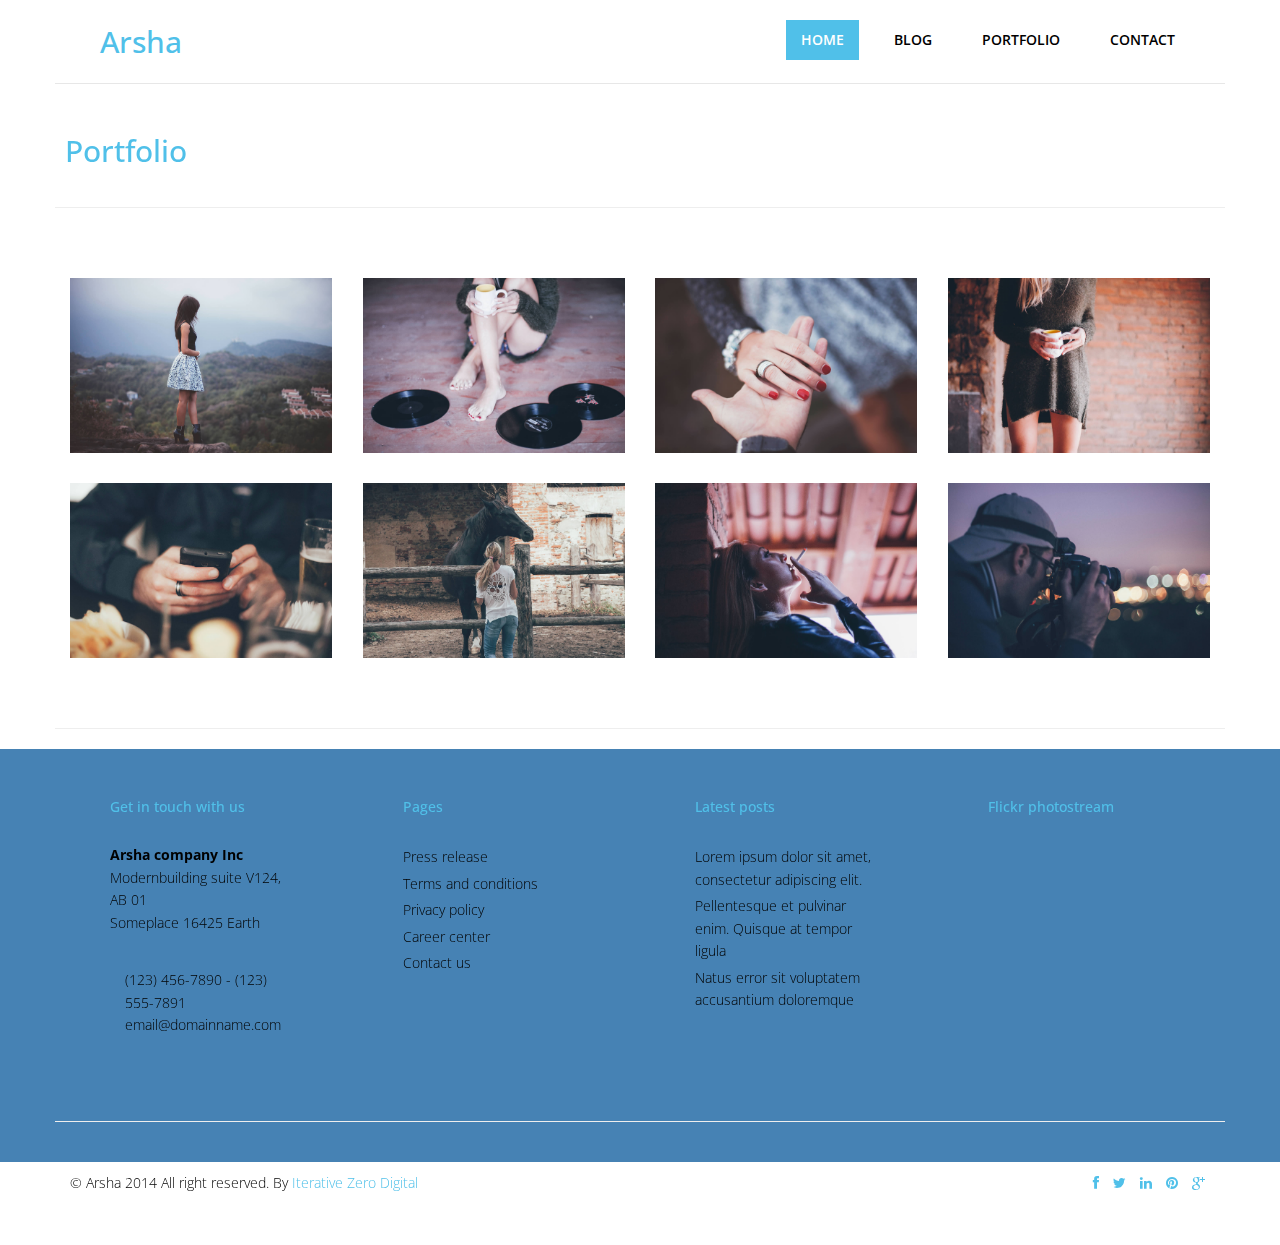
<file: portfolio.html>
<!DOCTYPE html>
<html lang="en">
  <head>
    <meta charset="utf-8">
    <meta http-equiv="X-UA-Compatible" content="IE=edge">
    <meta name="viewport" content="width=device-width, initial-scale=1">
    <title>Arsha Bootstrap Template</title>

    <!-- Bootstrap -->
    <link href="css/bootstrap.min.css" rel="stylesheet">
	<link href="css/responsive-slider.css" rel="stylesheet">
	<link rel="stylesheet" href="css/animate.css">
	<link rel="stylesheet" href="css/font-awesome.min.css">
	<link rel="stylesheet" href="css/magnific-popup.css"> 
	<link href="css/style.css" rel="stylesheet">	
    <!-- HTML5 shim and Respond.js for IE8 support of HTML5 elements and media queries -->
    <!-- WARNING: Respond.js doesn't work if you view the page via file:// -->
    <!--[if lt IE 9]>
      <script src="https://oss.maxcdn.com/html5shiv/3.7.2/html5shiv.min.js"></script>
      <script src="https://oss.maxcdn.com/respond/1.4.2/respond.min.js"></script>
    <![endif]-->
  </head>
  <body>
    <header>
		<div class="container">
			<div class="row">
				<nav class="navbar navbar-default" role="navigation">
					<div class="container-fluid">
						<div class="navbar-header">
							<div class="navbar-brand">
								<a href="index.html"><h1>Arsha</h1></a>
							</div>
						</div>
						<div class="menu">
							<ul class="nav nav-tabs" role="tablist">
								<li role="presentation" class="active"><a href="index.html">Home</a></li>
								
								<li role="presentation"><a href="blog.html">blog</a></li>
								<li role="presentation"><a href="portfolio.html">Portfolio</a></li>
								<li role="presentation"><a href="contacts.html">Contact</a></li>						
							</ul>
						</div>
					</div>			
				</nav>
			</div>
		</div>
	</header>
	
	<div class="container">
		<div class="row">
			<div class="recent">
				<button class="btn-primarys"><h3>Portfolio</h3></button>
				<hr>
			</div>
		</div>
	</div>
	
	<section class="portfolio">
		<div class="container">
			<div class="row">
				<div class="popup-gallery">
					<div class="col-md-3">
						<a href="img/portfolio/1.jpg" title="The Cleaner"><img src="img/portfolio/1.jpg" class="img-responsive"alt="" /></a>				
					</div>
					<div class="col-md-3">					
						<a href="img/portfolio/2.jpg" title="The Cleaner"><img src="img/portfolio/2.jpg" class="img-responsive"alt="" /></a>
					</div>
					<div class="col-md-3">
						<a href="img/portfolio/3.jpg" title="The Cleaner"><img src="img/portfolio/3.jpg" class="img-responsive"alt="" /></a>
					</div>
					<div class="col-md-3">
						<a href="img/portfolio/4.jpg" title="The Cleaner"><img src="img/portfolio/4.jpg" class="img-responsive"alt="" /></a>				
					</div>
				</div>
			</div>
		</div>	
		
		
		<div class="box2">
			<div class="container">
				<div class="row">
					<div class="popup-gallery">			
						<div class="col-md-3">					
							<a href="img/portfolio/5.jpg" title="The Cleaner"><img src="img/portfolio/5.jpg" class="img-responsive"alt="" /></a>
						</div>
						<div class="col-md-3">
							<a href="img/portfolio/6.jpg" title="The Cleaner"><img src="img/portfolio/6.jpg" class="img-responsive"alt="" /></a>
						</div>
						<div class="col-md-3">
							<a href="img/portfolio/7.jpg" title="The Cleaner"><img src="img/portfolio/7.jpg" class="img-responsive"alt="" /></a>
						</div>
						<div class="col-md-3">					
							<a href="img/portfolio/8.jpg" title="The Cleaner"><img src="img/portfolio/8.jpg" class="img-responsive"alt="" /></a>
						</div>
					</div>
				</div>
			</div>
		</div>		
	</section>
	
	<div class="container">
		<div class="row">
			<hr>
		</div>
	</div>
	
	<footer>
		<div class="container">
			<div class="row">
				<div class="col-lg-3">
					<div class="widget">
						<h5 class="widgetheading">Get in touch with us</h5>
						<address>
						<strong>Arsha company Inc</strong><br>
						 Modernbuilding suite V124, AB 01<br>
						 Someplace 16425 Earth
						</address>
						<p>
							<i class="icon-phone"></i> (123) 456-7890 - (123) 555-7891 <br>
							<i class="icon-envelope-alt"></i> email@domainname.com
						</p>
					</div>
				</div>
				<div class="col-lg-3">
					<div class="widget">
						<h5 class="widgetheading">Pages</h5>
						<ul class="link-list">
							<li><a href="#">Press release</a></li>
							<li><a href="#">Terms and conditions</a></li>
							<li><a href="#">Privacy policy</a></li>
							<li><a href="#">Career center</a></li>
							<li><a href="#">Contact us</a></li>
						</ul>
					</div>
				</div>
				<div class="col-lg-3">
					<div class="widget">
						<h5 class="widgetheading">Latest posts</h5>
						<ul class="link-list">
							<li><a href="#">Lorem ipsum dolor sit amet, consectetur adipiscing elit.</a></li>
							<li><a href="#">Pellentesque et pulvinar enim. Quisque at tempor ligula</a></li>
							<li><a href="#">Natus error sit voluptatem accusantium doloremque</a></li>
						</ul>
					</div>
				</div>
				<div class="col-lg-3">
					<div class="widget">
						<h5 class="widgetheading">Flickr photostream</h5>
						<div class="flickr_badge">
							<script type="text/javascript" src="http://www.flickr.com/badge_code_v2.gne?count=8&amp;display=random&amp;size=s&amp;layout=x&amp;source=user&amp;user=34178660@N03"></script>
						</div>
						<div class="clear">
						</div>
					</div>
				</div>
			</div>
		</div>
		
		<div class="container">
			<div class="row">
				<hr>
			</div>
		</div>
		
		<div id="sub-footer">
			<div class="container">
				<div class="row">
					<div class="col-lg-6">
						<div class="copyright">
							<p>
								<span>&copy; Arsha 2014 All right reserved. By </span><a href="http://bootstraptaste.com" target="_blank">Iterative Zero Digital</a>
							</p>
                            <!-- 
                                All links in the footer should remain intact. 
                                Licenseing information is available at: http://bootstraptaste.com/license/
                                You can buy this theme without footer links online at: http://bootstraptaste.com/buy/?theme=Arsha
                            -->
						</div>
					</div>
					<div class="col-lg-6">
						<ul class="social-network">
							<li><a href="#" data-placement="top" title="Facebook"><i class="fa fa-facebook fa-1x"></i></a></li>
							<li><a href="#" data-placement="top" title="Twitter"><i class="fa fa-twitter fa-1x"></i></a></li>
							<li><a href="#" data-placement="top" title="Linkedin"><i class="fa fa-linkedin fa-1x"></i></a></li>
							<li><a href="#" data-placement="top" title="Pinterest"><i class="fa fa-pinterest fa-1x"></i></a></li>
							<li><a href="#" data-placement="top" title="Google plus"><i class="fa fa-google-plus fa-1x"></i></a></li>
						</ul>
					</div>
				</div>
			</div>
		</div>
	</footer>
	
	
	
    <!-- jQuery (necessary for Bootstrap's JavaScript plugins) -->
    <script src="js/jquery.js"></script>
    <!-- Include all compiled plugins (below), or include individual files as needed -->
    <script src="js/bootstrap.min.js"></script>
	<script src="js/responsive-slider.js"></script>
	<script src="js/wow.min.js"></script>
	<script src="js/jquery.magnific-popup.js"></script>
	<script src="js/functions.js"></script>
	<script>
	wow = new WOW(
	 {
	
		}	) 
		.init();
	</script>
  </body>
</html>
</file>
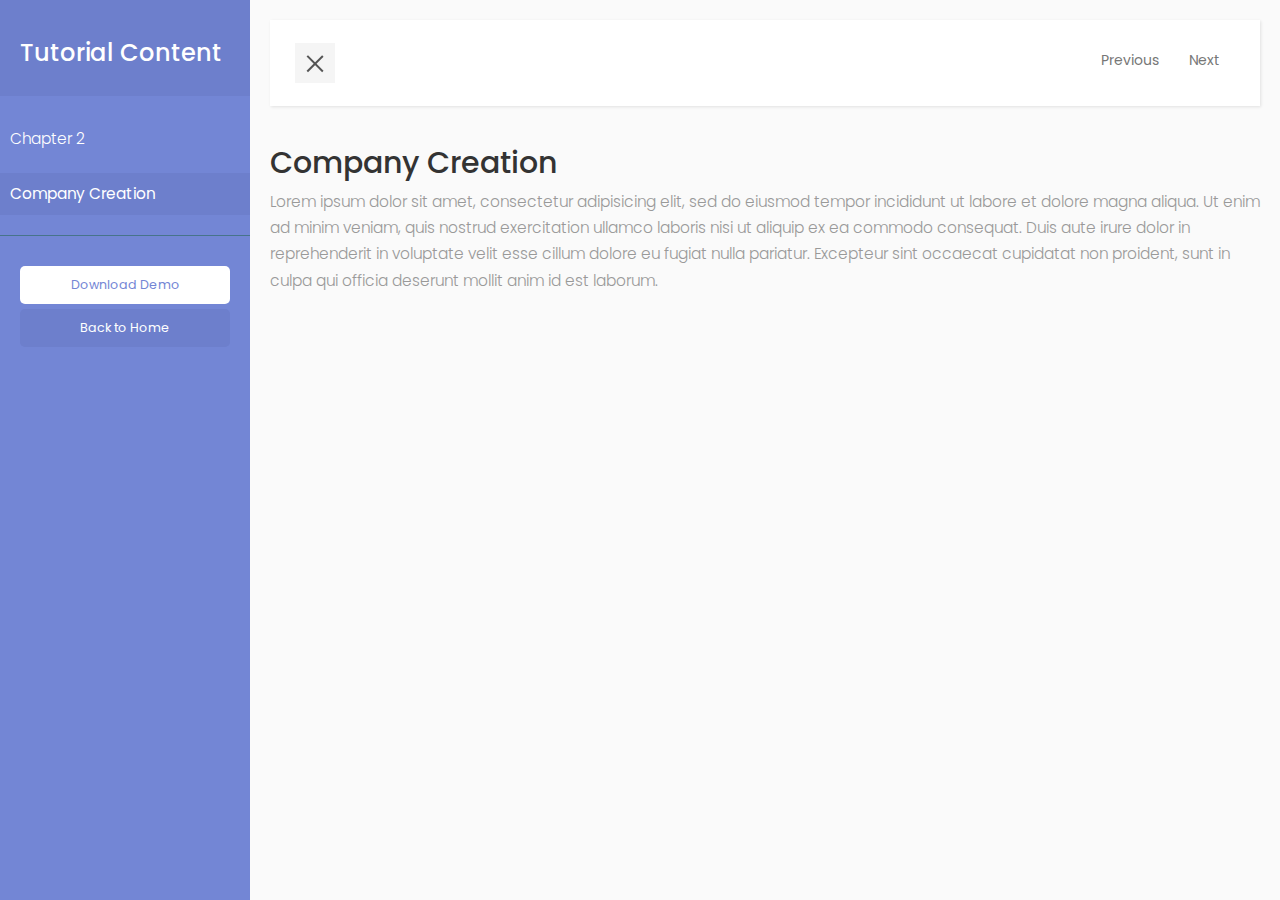
<file: tutorial/creation.html>
<!DOCTYPE html>
<html>
    <head>
        <meta charset="utf-8">
        <meta name="viewport" content="width=device-width, initial-scale=1.0">
        <meta http-equiv="X-UA-Compatible" content="IE=edge">

        <title>Arth Tutorial-Chapter 1</title>

         <!-- Bootstrap CSS CDN -->
        <link rel="stylesheet" href="https://maxcdn.bootstrapcdn.com/bootstrap/3.3.7/css/bootstrap.min.css">
        <!-- Our Custom CSS -->
        <link rel="stylesheet" href="css/style5.css">
    </head>
    <body>



        <div class="wrapper">
            <!-- Sidebar Holder -->
            <nav id="sidebar">
                <div class="sidebar-header">
                    <h3>Tutorial Content</h3>
                </div>

                <ul class="list-unstyled components">
                    <p>Chapter 2</p>
                    <li class="active">
                        <a href="" >Company Creation</a>
                    </li>
                    
                </ul>

                <ul class="list-unstyled CTAs">
                    <li><a href="#" class="download">Download Demo</a></li>
                    <li><a href="#" class="article">Back to Home</a></li>
                </ul>
            </nav>

            <!-- Page Content Holder -->
            <div id="content">

                <nav class="navbar navbar-default">
                    <div class="container-fluid">

                        <div class="navbar-header">
                            <button type="button" id="sidebarCollapse" class="navbar-btn">
                                <span></span>
                                <span></span>
                                <span></span>
                            </button>
                        </div>

                        <div class="collapse navbar-collapse" id="bs-example-navbar-collapse-1">
                            <ul class="nav navbar-nav navbar-right">
                                
                                <li><a href="#">Previous</a></li>
                                <li><a href="#">Next</a></li>
                            </ul>
                        </div>
                    </div>
                </nav>

                <h2>Company Creation</h2>
                <p>Lorem ipsum dolor sit amet, consectetur adipisicing elit, sed do eiusmod tempor incididunt ut labore et dolore magna aliqua. Ut enim ad minim veniam, quis nostrud exercitation ullamco laboris nisi ut aliquip ex ea commodo consequat. Duis aute irure dolor in reprehenderit in voluptate velit esse cillum dolore eu fugiat nulla pariatur. Excepteur sint occaecat cupidatat non proident, sunt in culpa qui officia deserunt mollit anim id est laborum.</p>
                
            </div>
        </div>





        <!-- jQuery CDN -->
         <script src="https://code.jquery.com/jquery-1.12.0.min.js"></script>
         <!-- Bootstrap Js CDN -->
         <script src="https://maxcdn.bootstrapcdn.com/bootstrap/3.3.7/js/bootstrap.min.js"></script>

         <script type="text/javascript">
             $(document).ready(function () {
                 $('#sidebarCollapse').on('click', function () {
                     $('#sidebar').toggleClass('active');
                     $(this).toggleClass('active');
                 });
             });
         </script>
    </body>
</html>
</file>
<file: css/responsive-slider.css>
.responsive-slider {
  width: 100%;
  position: relative;
}
.responsive-slider .touch-surface {
  position: absolute;
  top: 0;
  left: 0;
  width: 100%;
  height: 100%;
}
.responsive-slider .slides {
  position: relative;
  overflow: hidden;
}
.responsive-slider .slides ul {
  list-style-type: none;
  padding: 0;
  margin: 0;
  white-space: nowrap;
  font-size: 0;
}
.responsive-slider .slides ul li {
  display: inline-block;
  max-width: 100%;
}
.responsive-slider .slides ul li .slide-body {
  display: inline-block;
  position: relative;
  max-width: 100%;
  font-size: 14px;
}
.responsive-slider .slides ul li .slide-body img {
  max-width: 100%;
}
.responsive-slider .slides ul li .slide-body .caption {
  position: absolute;
  color: #fff;
  text-shadow: 0px 1px 0px #000000;
}
.responsive-slider .slides ul li .slide-body .caption.header {
  top: 45%;
  left: 29%;
}
@media (max-width: 1199px){
.responsive-slider .slides ul li .slide-body .caption.header {
  top: 45%;
  left:15%;
} 
}
.responsive-slider .slides ul li .slide-body .caption.header h1 {
  font-size: 50px;
  padding: 0 3px 0 3px;
  
}
.responsive-slider .slides ul li .slide-body .caption.header h2 {
  font-size: 40px;
	margin-bottom:30px;
	
  
}
.responsive-slider .slides ul li .slide-body .caption.header h2 i {
  font-size: 35px;
}
@media (min-width: 481px) and (max-width: 767px) {
  .responsive-slider .slides ul li .slide-body .caption.header h2 {
    font-size: 25px;
  }
  .responsive-slider .slides ul li .slide-body .caption.header h2 i {
    font-size: 20px;
  }
}
@media (max-width: 480px) {
  .responsive-slider .slides ul li .slide-body .caption.header h2 {
    font-size: 16px;
  }
  .responsive-slider .slides ul li .slide-body .caption.header h2 i {
    font-size: 14px;
  }
}
.responsive-slider .slides ul li .slide-body .caption.sub {
  bottom: -8px;
  right: -20px;
  font-weight: bold;
}
@media (min-width: 481px) and (max-width: 767px) {
  .responsive-slider .slides ul li .slide-body .caption.sub {
    font-size: 11px;
    bottom: 0px;
    right: -10px;
  }
}
@media (max-width: 480px) {
  .responsive-slider .slides ul li .slide-body .caption.sub {
    font-size: 10px;
    bottom: 5px;
    right: 0;
  }
}
.responsive-slider .slides ul li .slide-body .caption.img-html5 {
  top: 13%;
  right: 8%;
  width: 30%;
}
.responsive-slider .slides ul li .slide-body .caption.img-html5 img {
  max-width: 100%;
}
.responsive-slider .slides ul li .slide-body .caption.img-css3 {
  top: 57%;
  right: 12%;
  width: 10%;
}
.responsive-slider .slides ul li .slide-body .caption.img-css3 img {
  max-width: 100%;
}
.responsive-slider .slides ul li .slide-body .caption.img-bootstrap {
  top: 48%;
  right: 12%;
  width: 11%;
}
.responsive-slider .slides ul li .slide-body .caption.img-bootstrap img {
  max-width: 100%;
}
.responsive-slider .slides ul li .slide-body .caption.img-twitter {
  top: 19%;
  right: 12%;
  width: 11%;
}
.responsive-slider .slides ul li .slide-body .caption.img-twitter img {
  max-width: 100%;
}
.responsive-slider .slides ul li .slide-body .caption.img-jquery {
  top: 66%;
  right: 12%;
  width: 33%;
}
.responsive-slider .slides ul li .slide-body .caption.img-jquery img {
  max-width: 100%;
}
.responsive-slider .slider-control {
  position: absolute;
  font-size: 30px;
  color: #fff;
  top: 40%;
  color: #50c0e9;
  padding: 10px;
  margin-top:20px;
}
.responsive-slider .slider-control.left {
  left: 0;
  padding-left: 0;
  -webkit-border-radius: ;
  border-radius: ;
}
.responsive-slider .slider-control.left:hover {
  text-decoration: none;
  padding-left: 10px;
}
.responsive-slider .slider-control.right {
  right: 0;
  padding-right: 0;
  -webkit-border-radius: ;
  border-radius: ;
}
.responsive-slider .slider-control.right:hover {
  text-decoration: none;
  padding-right: 10px;
}
@media (max-width: 480px) {
  .responsive-slider .slider-control.left,
  .responsive-slider .slider-control.right {
    display: none;
  }
}
.responsive-slider .pages {
  position: absolute;
  bottom: 0;
  left: 0;
  width: 100%;
  text-align: center;
}
.responsive-slider .pages .page {
  display: inline-block;
  color: transparent;
  width: 5px;
  height: 5px;
  border: 3px solid #fff;
  border-radius: 50%;
  opacity: 0.5;
}
.responsive-slider .pages .page.active {
  opacity: 1;
}
</file>
<file: tutorial/css/style5.css>
/*
    DEMO STYLE
*/
@import "https://fonts.googleapis.com/css?family=Poppins:300,400,500,600,700";


body {
    font-family: 'Poppins', sans-serif;
    background: #fafafa;
}

p {
    font-family: 'Poppins', sans-serif;
    font-size: 1.1em;
    font-weight: 300;
    line-height: 1.7em;
    color: #999;
}

a, a:hover, a:focus {
    color: inherit;
    text-decoration: none;
    transition: all 0.3s;
}

.navbar {
    padding: 15px 10px;
    background: #fff;
    border: none;
    border-radius: 0;
    margin-bottom: 40px;
    box-shadow: 1px 1px 3px rgba(0, 0, 0, 0.1);
}

.navbar-btn {
    box-shadow: none;
    outline: none !important;
    border: none;
}

.line {
    width: 100%;
    height: 1px;
    border-bottom: 1px dashed #ddd;
    margin: 40px 0;
}

/* ---------------------------------------------------
    SIDEBAR STYLE
----------------------------------------------------- */
.wrapper {
    display: flex;
    align-items: stretch;
    perspective: 1500px;
}

#sidebar {
    min-width: 250px;
    max-width: 250px;
    background: #7386D5;
    color: #fff;
    transition: all 0.6s cubic-bezier(0.945, 0.020, 0.270, 0.665);
    transform-origin: bottom left;
}

#sidebar.active {
    margin-left: -250px;
    transform: rotateY(100deg);
}

#sidebar .sidebar-header {
    padding: 20px;
    background: #6d7fcc;
}

#sidebar ul.components {
    padding: 20px 0;
    border-bottom: 1px solid #47748b;
}

#sidebar ul p {
    color: #fff;
    padding: 10px;
}

#sidebar ul li a {
    padding: 10px;
    font-size: 1.1em;
    display: block;
}
#sidebar ul li a:hover {
    color: #7386D5;
    background: #fff;
}

#sidebar ul li.active > a, a[aria-expanded="true"] {
    color: #fff;
    background: #6d7fcc;
}


a[data-toggle="collapse"] {
    position: relative;
}

a[aria-expanded="false"]::before, a[aria-expanded="true"]::before {
    content: '\e259';
    display: block;
    position: absolute;
    right: 20px;
    font-family: 'Glyphicons Halflings';
    font-size: 0.6em;
}
a[aria-expanded="true"]::before {
    content: '\e260';
}


ul ul a {
    font-size: 0.9em !important;
    padding-left: 30px !important;
    background: #6d7fcc;
}

ul.CTAs {
    padding: 20px;
}

ul.CTAs a {
    text-align: center;
    font-size: 0.9em !important;
    display: block;
    border-radius: 5px;
    margin-bottom: 5px;
}

a.download {
    background: #fff;
    color: #7386D5;
}

a.article, a.article:hover {
    background: #6d7fcc !important;
    color: #fff !important;
}



/* ---------------------------------------------------
    CONTENT STYLE
----------------------------------------------------- */
#content {
    padding: 20px;
    min-height: 100vh;
    transition: all 0.3s;
}

#sidebarCollapse {
    width: 40px;
    height: 40px;
    background: #f5f5f5;
}

#sidebarCollapse span {
    width: 80%;
    height: 2px;
    margin: 0 auto;
    display: block;
    background: #555;
    transition: all 0.8s cubic-bezier(0.810, -0.330, 0.345, 1.375);
    transition-delay: 0.2s;
}

#sidebarCollapse span:first-of-type {
    transform: rotate(45deg) translate(2px, 2px);
}
#sidebarCollapse span:nth-of-type(2) {
    opacity: 0;
}
#sidebarCollapse span:last-of-type {
    transform: rotate(-45deg) translate(1px, -1px);
}


#sidebarCollapse.active span {
    transform: none;
    opacity: 1;
    margin: 5px auto;
}


/* ---------------------------------------------------
    MEDIAQUERIES
----------------------------------------------------- */
@media (max-width: 768px) {
    #sidebar {
        margin-left: -250px;
        transform: rotateY(90deg);
    }
    #sidebar.active {
        margin-left: 0;
        transform: none;
    }
    #sidebarCollapse span:first-of-type,
    #sidebarCollapse span:nth-of-type(2),
    #sidebarCollapse span:last-of-type {
        transform: none;
        opacity: 1;
        margin: 5px auto;
    }
    #sidebarCollapse.active span {
        margin: 0 auto;
    }
    #sidebarCollapse.active span:first-of-type {
        transform: rotate(45deg) translate(2px, 2px);
    }
    #sidebarCollapse.active span:nth-of-type(2) {
        opacity: 0;
    }
    #sidebarCollapse.active span:last-of-type {
        transform: rotate(-45deg) translate(1px, -1px);
    }

}
</file>
<file: css/style.css>
/* ==== Google font ==== */
@import url('http://fonts.googleapis.com/css?family=Noto+Serif:400,400italic,700|Open+Sans:300,400,600,700');
/* === fontawesome === */
@import url('font-awesome.css');

/* ==== overwrite bootstrap standard ==== */
@import url('overwrite.css');
@import url('animate.css');


body {
	font-family:'Open Sans', Arial, sans-serif;
	font-size:14px;
	font-weight:300;
	line-height:1.6em;
	color:#fff;
	background-color:#fff;
}

a:hover {
	text-decoration:none;	
}

.navbar-default {
	background-color: #fff;
	border-radius:0;
	border-right:0;
	border-left:0;
	border-top:0;	
}


.container-fluid > .navbar-header {
	margin-right: 30px;
	margin-left: 10px;
	margin-top:20px;
	border-radius:0;
}
.navbar-brand {
  float: left;
  height: 30px;
  padding: 15px 15px;
  font-size: 18px;
  line-height: 20px;
}

.navbar-brand h1 {
	float: left;
	line-height:20px;
	padding: 20px;
	font-size: 30px;
	margin-top:-23px;
	color:#50c0e9;		
}
.navbar-brand h1:hover {
  background-color:#fff;
}

.menu {
	font-size:14px;
	float:right;
	text-transform:uppercase;
	font-weight:600;	
}

.menu ul.nav-tabs li {
	color:#000;	
}

.nav-tabs {
  border-bottom: 0;
}
.nav-tabs > li {
  float: left;
  margin-bottom: 0;
}
.nav-tabs > li > a {
	margin-top:20px;
	margin-bottom:20px;
	margin-right: 20px;
	line-height: 1.42857143;
	border-bottom: 3px solid transparent;
	border-radius:0;
	color:#000;
	border-top:0;
	border-right:0;
	border-left:0;	
}

.nav-tabs > li > a:hover {
  border-color: #eee #eee #50c0e9;
   color: #50c0e9;
  border-radius:0;
  background-color:#f9f9f9;
}
.nav-tabs > li.active > a,
.nav-tabs > li.active > a:hover,
.nav-tabs > li.active > a:focus {
  color: #fff;
  cursor: default;
  background-color: #50c0e9;
  border: 0;
  border-bottom-color: transparent;
  cursor:pointer;  
}

.slides {
	margin-top:-21px;	
}

button {
  -webkit-appearance: none;
  padding: 0;	
  background: transparent;
  border: 0;
}

button.btn-primary h2 {
	padding:0;	
}
.btn {
  display: inline-block; 
  margin-bottom: 0;
  font-weight: normal;
  text-align: center;
  white-space: nowrap;
  vertical-align: middle;
  -ms-touch-action: manipulation;
      touch-action: manipulation;
  
  -webkit-user-select: none;
     -moz-user-select: none;
      -ms-user-select: none;
          user-select: none;
  background-image: none;
  border: 0 solid transparent;
  border-radius: 0;
}
.btn-primary {
  color: #fff;
  background-color: #50c0e9;
  border:0;
  margin-bottom:10px;
}
.btn-primary:hover {
	background-color: #50c0e9;
}

.contents {
	background-color:#fff;
	padding:50px;
	text-align:center;
	color:#50c0e9;	
}
.contents p {
	color:#50c0e9;
	text-transform:uppercase;
}

.contents h2 {	
	font-size:40px;
}

.recent button.btn-primarys h3 {
	padding:10px;
	font-size:30px;	
	text-decoration:0;
	color:#50c0e9;	
}

.content {
	margin-top:30px;
}
.align-center {
	text-align:center;
	background-color:#f9f9f9;
	color:#000;
	padding:60px;
	margin-top:;
	margin-bottom:30px;
	border-bottom: 30px solid transparent;
	border-color:#50c0e9;
}
.align-center  p {
	margin-top:10px;
	margin-bottom:30px;
}

.icon {
	margin-top:30px;
	margin-bottom:30px;
	color:#50c0e9;
}

.ficon i {
	color:#50c0e9;
}

/* --- About --- */
.row-slider {
	margin-bottom:50px;
}

.thumnails {
	color:#a9a9a9;
	margin-bottom:50px;
	margin-top:30px;
}
.thumnails h4 {
	color:#50c0e9;
	text-align:center;
	margin-bottom:20px;	
}
.thumnails .ficon {
	text-align:center;
}
.company {
	color:#000;	
}
.responsive-slider .slides ul li .slide-bodys  img {
  max-width: 100%;
}

.slide-bodys {
	margin-top:55px;
	margin-bottom:30px;	
}
section.portfolio {
	margin-top:50px;
}

.box2 {
	margin-top:30px;
	margin-bottom:50px;
}

/* --- Blog --- */

.page-header {
  padding-bottom: 9px;
  margin: 20px 0 20px;
  border-bottom: 1px solid #eee;
  border-top: 1px solid #eee;
  border-right: 1px solid #eee;
  border-left: 1px solid #eee;
}

.blog h5 {
	color:#000;
	margin-left:20px;
	text-transform:uppercase;
	margin-top:10px;
}
.blog img {
	margin-top:10px;
	margin-bottom:10px;	
}

.blog h3,p {
	color:#000;
	padding:15px;
}
.blog .ficon {
	text-align:center;
	margin-bottom:30px;
}
.form-search .form-control {
	margin-top:20px;	
}

.media h4 {
	color:#000;
	margin-bottom:30px;
}
.media-body .ficon {
	float:right;
	margin-right:30px;
}
.media-body h4 {
	color:#000;

}
.media-list {
  padding-left: 0;
  list-style: none;
  margin-left:90px;
  margin-bottom:20px;
}

.panel {
	margin-top:20px;
  margin-bottom: 20px;
  background-color: #fff;
  border:#eee 1px solid transparent;
  border-radius: 0;
   -webkit-box-shadow: none;
          box-shadow: none;
}
.panel-heading {
  padding: 10px 15px;
  border-bottom: 1px solid transparent;
  border-top-left-radius: 0;
  border-top-right-radius: 0;
  text-align:center; 
}

.panel-default {
  border-color: #eee;
  border-bottom-color:#eee;
}
.panel-default > .panel-heading {
  color: #fff;
  background-color: #50c0e9;
  border-color: #eee;
}
.panel-default > .panel-heading + .panel-collapse > .panel-body {
  border-top-color: #eee;
   border-bottom-color:#eee;
}
.panel-default > .panel-footer + .panel-collapse > .panel-body {
  border-bottom-color: #eee;
}
.list-group {
	margin-top:-80px;
	margin-bottom:30px;
}
.list-group h5 {
	color:#fff;
	text-align:center;
	margin-bottom:-5px;
	background:#50c0e9;
	
	padding:15px 20px;
}
.list-group-item {
  position: relative;
  display: block;
  padding: 10px 15px;
  margin-bottom: -1px;
  background-color: #fff;
  border: 1px solid #eee;
  color:#000;
}
.list-group-item:first-child {
  border-top-left-radius: 0;
  border-top-right-radius: 0;
}
.list-group-item:last-child {
  margin-bottom: 0;
  border-bottom-right-radius: 0;
  border-bottom-left-radius: 0;
}
.list-group-item > .badge {
  float: right;
  border-radius:0;
  background-color:#fff;
  color:#000;
}
.popular-tags h5 {
	color:#50c0e9;
	margin-bottom:30px;
	text-align:center;
}
.popular-tags ul.tags {
	list-style:none;
	margin:0;
	margin-left: 0;
	padding-left:0;
	
}
.popular-tags ul.tags li {
	margin:0 5px 15px 0;
	display:inline-block;
}
.popular-tags ul.tags li a {
	background:#eee;
	color:#333;
	padding:5px 10px;
}
.popular-tags ul.tags li a:hover {
	text-decoration:none;
	color:#fff;
	background-color:#50c0e9;
}

/* --- Map --- */
.map{
	position:relative;
	margin-top:20px;
	margin-bottom:40px;
}

.map iframe{
	width:100%;
	height:450px;
	border:none;
}

.map-grid iframe{
	width:100%;
	height:350px;
	border:none;
	margin:0 0 -5px 0;
	padding:0;
}

/* --- contact-area --- */

.contact-area  {
	color:#000;
	margin-bottom:30px;
}
.contact-area h4 {
	color:#50c0e9;
}

button.btn-default {
	margin-top:10px;
	margin-bottom:30px;
	background-color:#50c0e9;
	color:#fff;
}
button.btn-default:hover {
	background-color:#eee;
	color:#50c0e9;
}
textarea.form-control {
	border-radius:0;

}

/* --- footer --- */

footer a {
	color:#000;
}

footer a:hover {
	color:#000;
}

footer h1, footer h2, footer h3, footer h4, footer h5, footer h6{
	color:#000;
}

footer address {
	line-height:1.6em;
}

footer h5 a:hover, footer a:hover {
	text-decoration:none;
}

ul.social-network {
	list-style:none;
	margin:0;
}

ul.social-network li {
	display:inline;
	margin: 0 5px;
	color:#50c0e9;
}
ul.social-network li a {	
	color:#50c0e9;
}

#sub-footer{
	text-shadow:none;
	color:#000;
	padding:40px;
	padding-top:10px;
	padding-bottom:50px;
	margin:20px 0 0 0;
	background-color:#fff;
}

#sub-footer p{
	margin:0;
	padding:0;
}

#sub-footer span{
	color:#000;
}

.copyright {
	text-align:left;
	font-size:14px;
}
.copyright a {
	color:#50c0e9;
}

#sub-footer ul.social-network {
	float:right;
	font-size:14px;
}


/* --- Heading style --- */

h4.heading {
	font-weight:700;
}

.heading {
	position: relative;
	margin-bottom: 30px;
}

/* --- widgets --- */

.widget {
	padding:40px;

}
.widgetheading {
	width:100%;
	padding:0;
	color:#50c0e9;
	margin-bottom:30px;
}
.widget address{
	color:#000;

}

footer .widgetheading {
	position: relative;
}

footer .widget .social-network {
	position:relative;
}

/* --- flickr --- */
.widget .flickr_badge {
	width:100%;
}
.widget .flickr_badge img { margin: 0 9px 20px 0; }

footer .widget .flickr_badge {
    width: 100%;
}
footer .widget .flickr_badge img {
    margin: 0 9px 20px 0;
}

.flickr_badge img {
    width: 50px;
    height: 50px;
    float: left;
	margin: 0 9px 20px 0;
}

/* --- latest tweet widget --- */

.twitter ul{
	margin-left:0;
	list-style:none;
}

.twitter  img{
    float: left;
    margin-right: 15px;
}
.twitter span.tweet_time{
    display: block;
    padding-bottom: 5px;

}
.twitter li{    
    border-bottom: 1px dashed #efefef;    
    padding-bottom: 20px;
    margin-bottom: 20px;
    list-style: none;
}
.twitter li:last-child{border: none;}



ul.general {
	list-style:none;
	margin-left:0;
}

ul.link-list{
	margin:0;
	padding:0;
	list-style:none;
}

ul.link-list li{
	margin:0;
	padding:2px 0 2px 0;
	list-style:none;
}

footer{
	background:steelblue;
}
footer ul.link-list li a {
	color:#000;
}
footer ul.link-list li a:hover {
	color:#50c0e9;
}

footer .widget ul li a {
	color:#000;
}
steelblue
</file>
